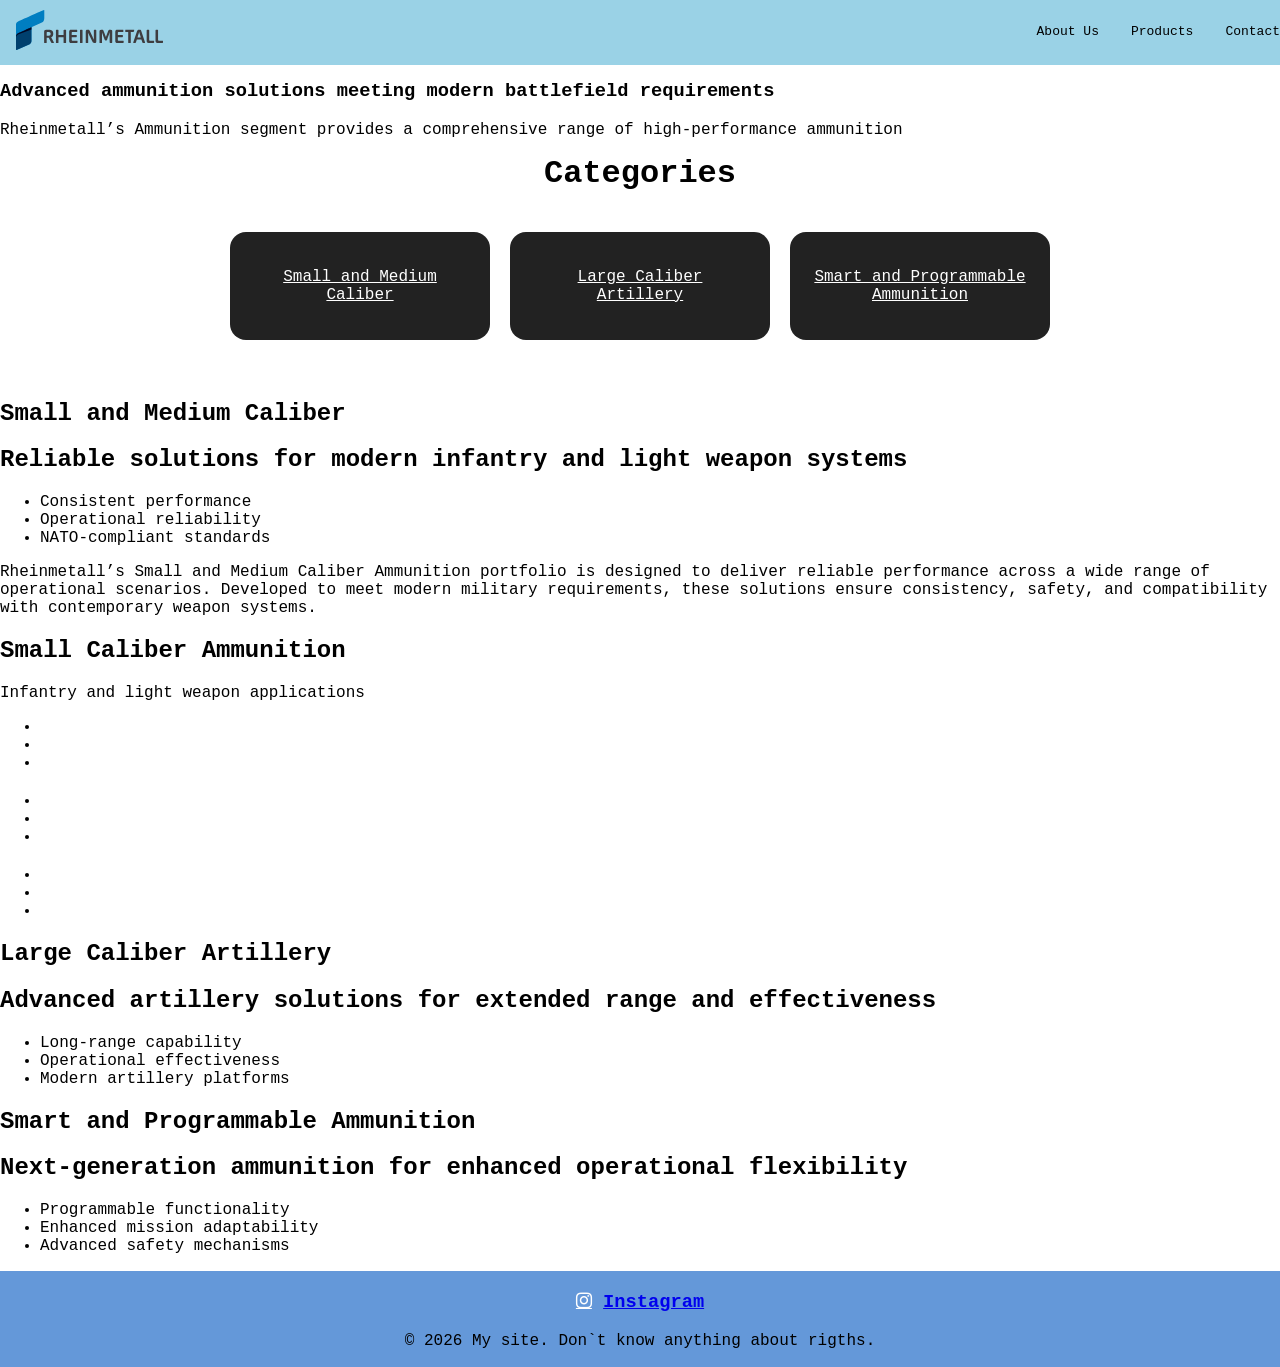
<file: ammunition.html>
<!DOCTYPE html>
<html lang="us">
    <head>
        <meta name="viewport" content="width=device-width, initial-scale=1.0">
        <meta charset="UTF-8" />
        
        <title>Ammunition</title>


        <!--Debug-->
        <link rel="stylesheet" href="main_css/debug.css">

        
        <!--Favicon-->
        <link rel="icon" type="image/x-icon" href="images/Rheinmetall_Favicon.png">

        
        <!--Style for Background-->
        <link rel="stylesheet" href="main_css/main.css">
        

        <!--Style for "Topnav"-->
        <link rel="stylesheet" href="main_css/style_topnav.css">

        
        <!--Style for "Menu" button on top-->
        <link rel="stylesheet" href="https://cdnjs.cloudflare.com/ajax/libs/font-awesome/4.7.0/css/font-awesome.min.css">


        <!--Style for "Ammunition"-->
        <link rel="stylesheet" href="ammunition_css/ammunition_h.css">


        <!--Style for "Cards"-->
        <link rel="stylesheet" href="main_css/cards.css">


        <!--Style for "Footer"-->
        <link rel="stylesheet" href="main_css/footer.css">


        <style>
html {
    scroll-behavior: smooth;
}
        </style>


    </head>

    <body>
        <header>
            

            <!--TOPNAV-->
            <div class="topnav debug" id="myTopnav">
                <a href="home.html"><img src="images/rheinmetall-logo.svg" alt="Rheinmetall" class="rheinmetall-logo debug"></a>
                <a href="#contactA" class="but1 debug">Contact</a>
                <a href="home.html#products" class="but1 debug">Products</a>
                <a href="home.html#about_us" class="but1 debug">About Us</a>
                <a href="javascript:void(0);" class="icon" onclick="myFunction()">
                    <i class="fa fa-bars"></i>
                </a>
            </div>

            <!--<script src="js/topnav.js"></script>-->

        </header>

        <main>
            <!--Hero-->
            <div class="ammunition_hero debug">
                <h1 class="ammunition_h debug">Ammunition</h1>
                <h3 class="ammunition_h3 debug">Advanced ammunition solutions meeting modern battlefield requirements</h3>
                <p id="type-text" class="txtAboutA debug">Rheinmetall’s Ammunition 
                segment provides a comprehensive range of high-performance ammunition 
                designed for precision, safety, and operational 
                effectiveness across multiple platforms and environments.</p>
                <script src="js/type.js"></script>
            <div>



            <h1 class="products_text debug">Categories</h1>

            <section class="cards debug">
                <a href="#Small_and_Medium_Caliber" class="small_and_medium_caliber debug card">
                    <span class="small_and_medium_caliber_sp">
                        <p>Small and Medium Caliber</p>
                </a>
                <a href="#Large_Caliber_Artillery" class="large_caliber_artillery debug card">
                    <span class="large_caliber_artillery_sp">
                        <p>Large Caliber Artillery</p>
                </a>
                <a href="#Smart_and_Programmable_Ammunition" class="smart_and_programmable_ammunition debug card">
                    <span class="smart_and_programmable_ammunition_sp">
                        <p>Smart and Programmable Ammunition</p>
                </a>
            </section>


            <!--Small and Medium Caliber block-->
            <section id="Small_and_Medium_Caliber">
                <h1 class="SMCSection">Small and Medium Caliber</h1>
                <h2 class="SMCSection">Reliable solutions for modern infantry and light weapon systems</h2>
                <ul class="SMCSection">
                    <li>Consistent performance</li>
                    <li>Operational reliability</li>
                    <li>NATO-compliant standards</li>
                </ul>
                <p class="SMCSection">Rheinmetall’s Small and Medium Caliber Ammunition portfolio is 
                designed to deliver reliable performance across a wide range of operational 
                scenarios. Developed to meet modern military requirements, these solutions 
                ensure consistency, safety, and compatibility with contemporary weapon systems.</p>

                <section class="SNCSection debug">
                    <h2 class="SNCSection">Small Caliber Ammunition</h2>
                    <p class="SNCSection">Infantry and light weapon applications</p>
                    <ul class="SNCSection">
                        <li></li>
                        <li></li>
                        <li></li>
                    </ul>

                    <h2 class="SNCSection"></h2>
                    <p class="SNCSection"></p>
                    <ul class="SNCSection">
                        <li></li>
                        <li></li>
                        <li></li>
                    </ul>

                    <h2 class="SNCSection"></h2>
                    <p class="SNCSection"></p>
                    <ul class="SNCSection">
                        <li></li>
                        <li></li>
                        <li></li>
                    </ul>

                </section>
            </section>
            

            <!--Large Caliber Artillery block-->
            <section id="Large_Caliber_Artillery">
                <h1>Large Caliber Artillery</h1>
                <h2>Advanced artillery solutions for extended range and effectiveness</h2>
                <ul>
                    <li>Long-range capability</li>
                    <li>Operational effectiveness</li>
                    <li>Modern artillery platforms</li>
                </ul>
            </section>
            

            <!--Smart and Programmable Ammunition block-->
            <section id="Smart_and_Programmable_Ammunition">
                <h1>Smart and Programmable Ammunition</h1>
                <h2>Next-generation ammunition for enhanced operational flexibility</h2>
                <ul>
                    <li>Programmable functionality</li>
                    <li>Enhanced mission adaptability</li>
                    <li>Advanced safety mechanisms</li>
                </ul>
            </section>



        </main>

        <footer id="contactA" class="footer debug">
            <h3>
                <a href="https://www.instagram.com/rheinmetallag?utm_source=ig_web_button_share_sheet&igsh=ZDNlZDc0MzIxNw==" class="fa fa-instagram"></a>
                <a href="https://www.instagram.com/rheinmetallag?utm_source=ig_web_button_share_sheet&igsh=ZDNlZDc0MzIxNw==">Instagram</a>
            </h3>
            <p>&copy; 2026 My site. Don`t know anything about rigths.</p>
        </footer>
    </body>
</html>
</file>
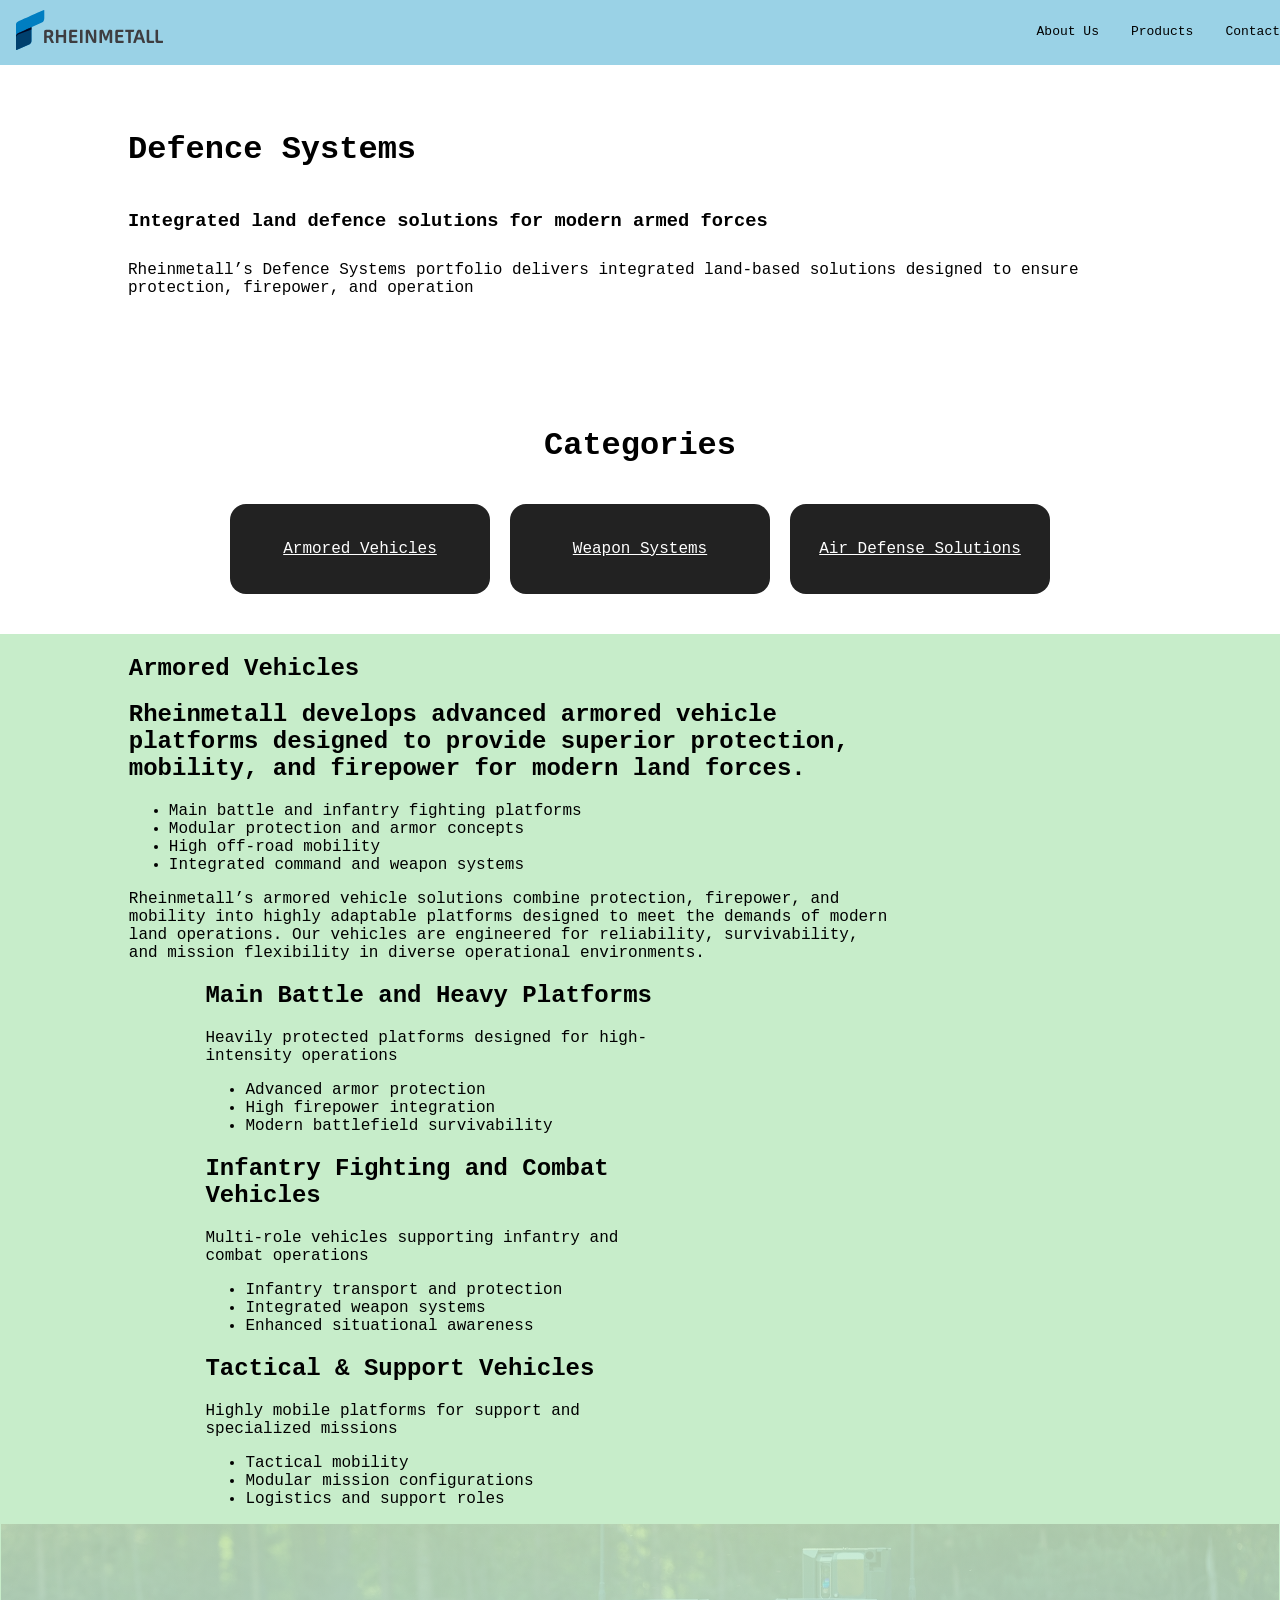
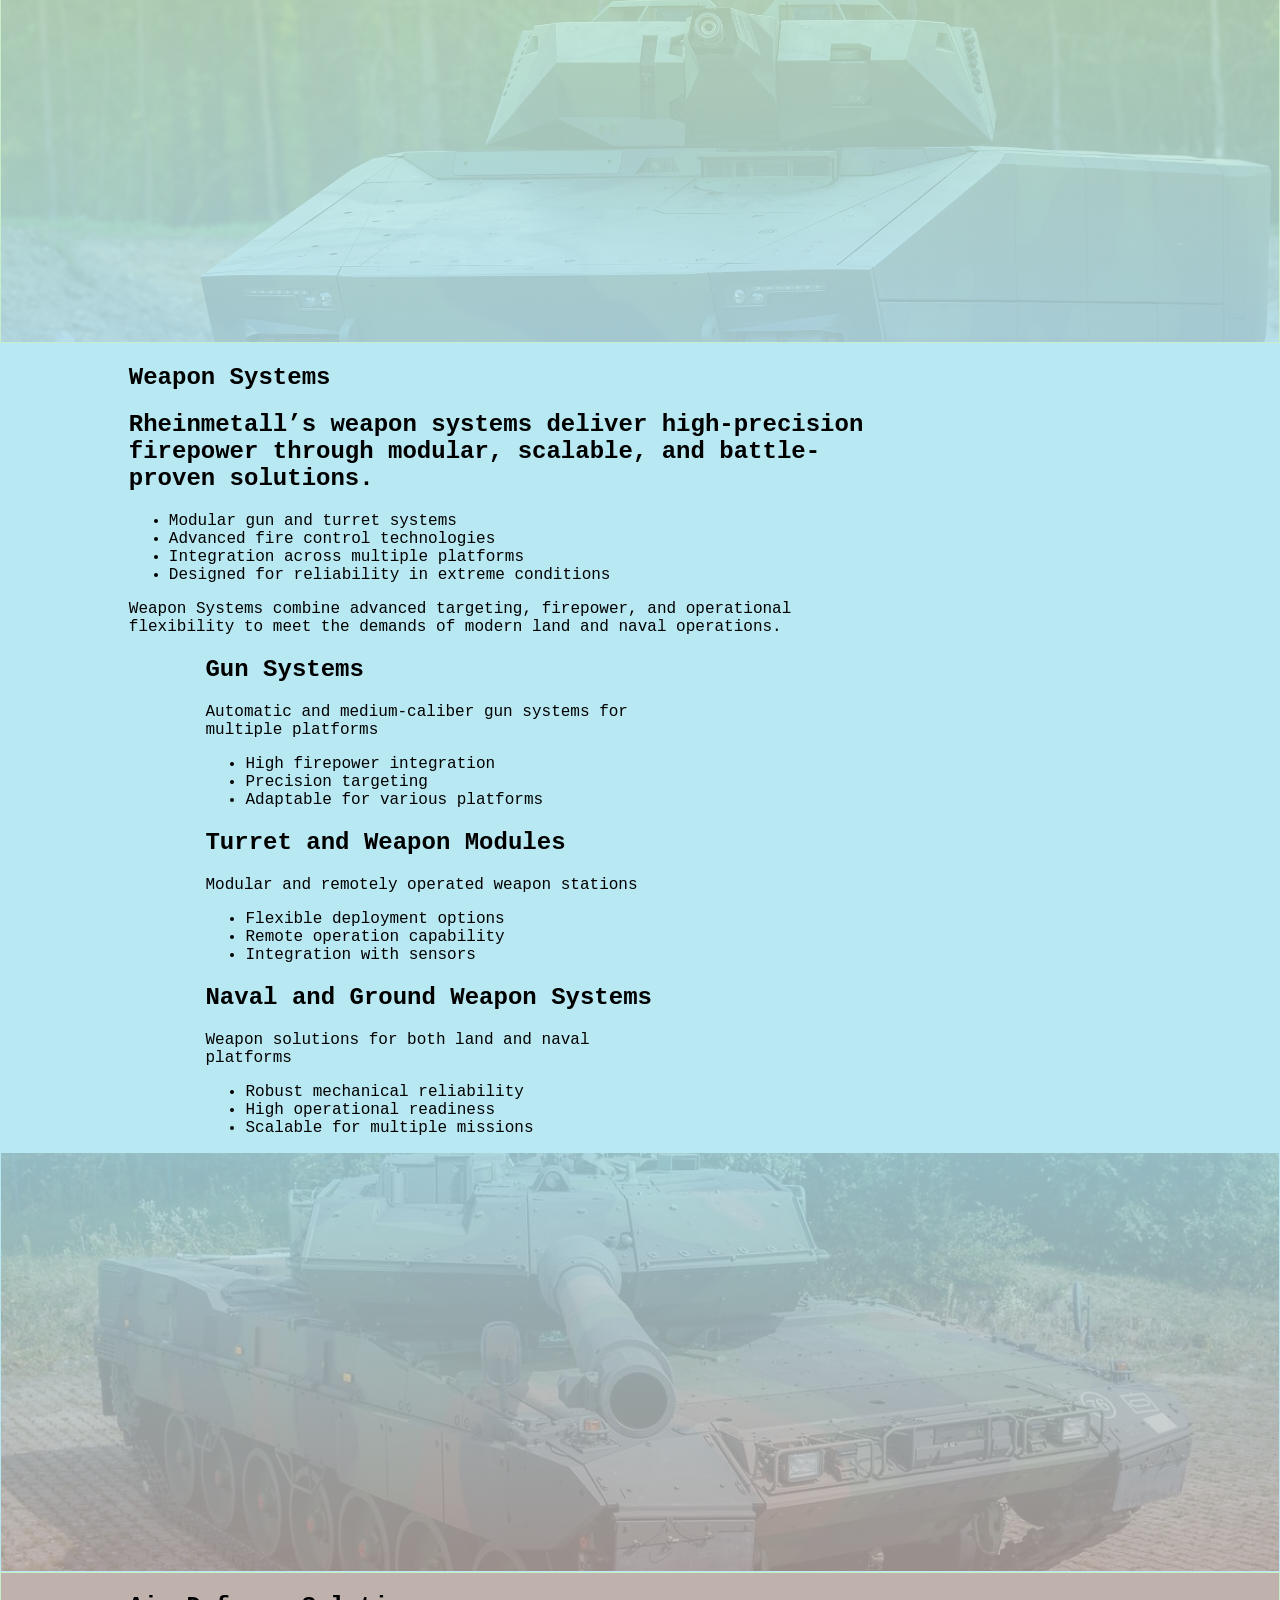
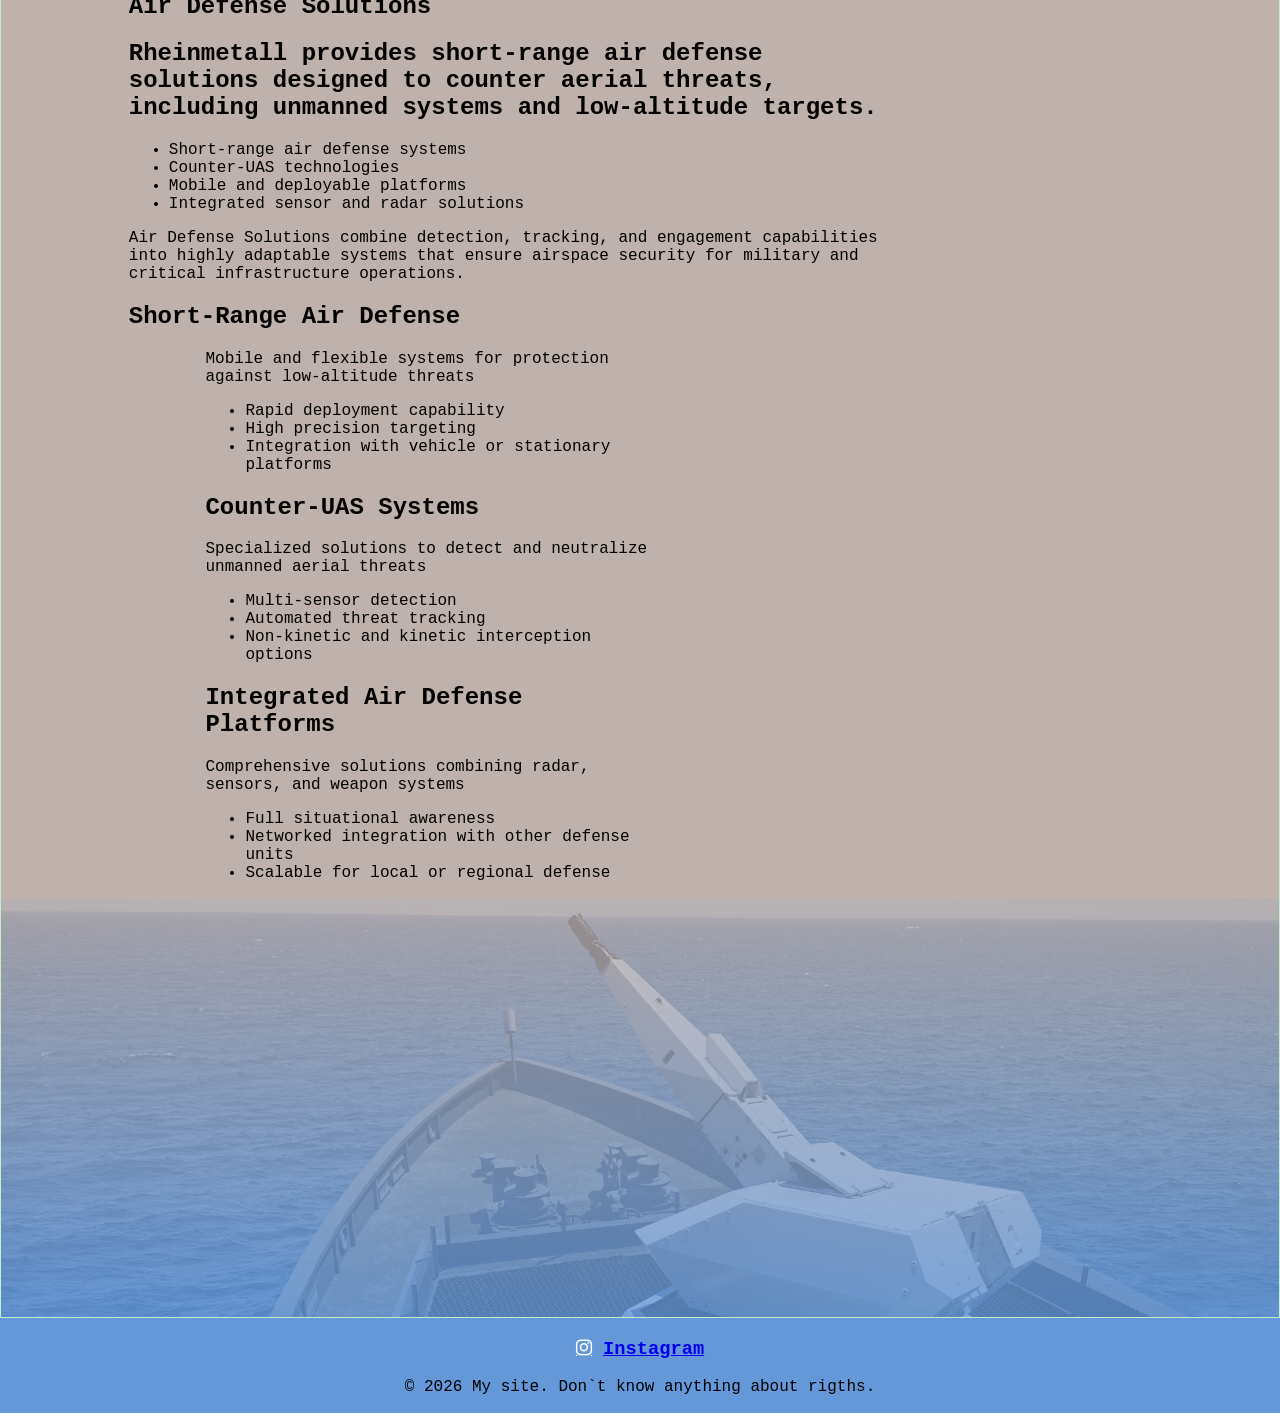
<file: defense_systems.html>
<!DOCTYPE html>
<html lang="us">
    <head>
        <meta name="viewport" content="width=device-width, initial-scale=1.0">
        <meta charset="UTF-8" />
        
        
        <title>Defense Systems</title>


        <!--Debug-->
        <link rel="stylesheet" href="main_css/debug.css">

        
        <!--Favicon-->
        <link rel="icon" type="image/x-icon" href="images/Rheinmetall_Favicon.png">

        
        <!--Style for Background-->
        <link rel="stylesheet" href="main_css/main.css">
        

        <!--Style for "Topnav"-->
        <link rel="stylesheet" href="main_css/style_topnav.css">

        
        <!--Style for "Menu" button on top-->
        <link rel="stylesheet" href="https://cdnjs.cloudflare.com/ajax/libs/font-awesome/4.7.0/css/font-awesome.min.css">


        <!--Style for "Defence Systems"-->
        <link rel="stylesheet" href="defense_systems_css/defense_systems_h.css">


        <!--Style for "Cards"-->
        <link rel="stylesheet" href="main_css/cards.css">


        <!--Style for "Blocks"-->
        <link rel="stylesheet" href="defense_systems_css/blocks.css">


        <!--Style for "Footer"-->
        <link rel="stylesheet" href="main_css/footer.css">

        <!--Smooth Scroll-->
        <style>
            html {
                scroll-behavior: smooth;
            }
        </style>

    </head>

    <body>
        <header>

            <!--TOPNAV-->
            <div class="topnav debug" id="myTopnav">
                <a href="home.html"><img src="images/rheinmetall-logo.svg" alt="Rheinmetall" class="rheinmetall-logo debug"></a>
                <a href="#contactD" class="but1 debug">Contact</a>
                <a href="home.html#products" class="but1 debug">Products</a>
                <a href="home.html#about_us" class="but1 debug">About Us</a>
                <a href="javascript:void(0);" class="icon" onclick="myFunction()">
                    <i class="fa fa-bars"></i>
                </a>
            </div>

            <!--<script src="js/topnav.js"></script>-->

        </header>

        <main>
            <!--Hero-->
            <div class="defense_systems_hero debug">
                <h1 class="defense_systems_h debug">Defence Systems</h1>
                <h3 class="defense_systems_h3 debug">Integrated land defence solutions for modern armed forces</h3>
                <p id="type-text" class="txtAboutDF debug">
                Rheinmetall’s Defence Systems portfolio delivers integrated 
                land-based solutions designed to ensure protection, firepower, 
                and operational effectiveness. Our systems combine advanced engineering 
                with proven reliability to meet the demands of modern defence operations.
                </p>
                <script src="js/type.js"></script>
            <div>



            <h1 class="products_text debug">Categories</h1>

            <section class="cards debug">
                <a href="#Armored_Vehicles" class="armored_vehicles debug card">
                    <span class="armored_vehicles_sp">
                        <p>Armored Vehicles</p>
                </a>
                <a href="#Weapon_Systems" class="weapon_systems debug card">
                    <span class="weapon_systems_sp">
                        <p>Weapon Systems</p>
                </a>
                <a href="#Air_Defense_Solutions" class="air_defense_solutions debug card">
                    <span class="pr_air_defense_solutions_sp">
                        <p>Air Defense Solutions</p>
                </a>
            </section>


            <!--Armored Vehicles Block-->
            <section id="Armored_Vehicles" class="debug">
                <h1 class="AVSection debug">Armored Vehicles</h1>
                <h2 class="AVSection debug">Rheinmetall develops advanced armored vehicle platforms 
                    designed to provide superior protection, mobility, and firepower for modern land forces.</h2>
                <ul class="AVSection debug">
                    <li class="debug">Main battle and infantry fighting platforms</li>
                    <li class="debug">Modular protection and armor concepts</li>
                    <li class="debug">High off-road mobility</li>
                    <li class="debug">Integrated command and weapon systems</li>
                </ul>
                <p class="AVSection">Rheinmetall’s armored vehicle solutions combine protection, 
                firepower, and mobility into highly adaptable platforms designed to meet 
                the demands of modern land operations. Our vehicles are engineered for reliability, 
                survivability, and mission flexibility in diverse operational environments.</p>

                <section class="AVSection debug">
                    <h2 class="AVSection">Main Battle and Heavy Platforms</h2>
                    <p class="AVSection">Heavily protected platforms designed for high-intensity operations</p>
                    <ul class="AVSection">
                        <li>Advanced armor protection</li>
                        <li>High firepower integration</li>
                        <li>Modern battlefield survivability</li>
                    </ul>

                    <h2 class="AVSection">Infantry Fighting and Combat Vehicles</h2>
                    <p class="AVSection">Multi-role vehicles supporting infantry and combat operations</p>
                    <ul class="AVSection">
                        <li>Infantry transport and protection</li>
                        <li>Integrated weapon systems</li>
                        <li>Enhanced situational awareness</li>
                    </ul>

                    <h2 class="AVSection">Tactical & Support Vehicles</h2>
                    <p class="AVSection">Highly mobile platforms for support and specialized missions</p>
                    <ul class="AVSection">
                        <li>Tactical mobility</li>
                        <li>Modular mission configurations</li>
                        <li>Logistics and support roles</li>
                    </ul>

                </section>

                <div class="gradientL">
                    <img src="images/LynxC.jpg" alt="Lynx" class="lynx_image gradientL">
                </div>


            </section>
            

            <!--Weapon Systems Block-->
            <section id="Weapon_Systems" class="debug">
                <h1 class="WSSection debug">Weapon Systems</h1>
                <h2 class="WSSection debug">Rheinmetall’s weapon systems deliver high-precision 
                    firepower through modular, scalable, and battle-proven solutions.</h2>
                <ul class="WSSection debug">
                    <li class="debug">Modular gun and turret systems</li>
                    <li class="debug">Advanced fire control technologies</li>
                    <li class="debug">Integration across multiple platforms</li>
                    <li class="debug">Designed for reliability in extreme conditions</li>
                </ul>
                <p class="WSSection">Weapon Systems combine advanced targeting, firepower, 
                and operational flexibility to meet the demands of modern 
                land and naval operations.</p>

                <section class="WSSection debug">
                    <h2 class="WSSection">Gun Systems</h2>
                    <p class="WSSection">Automatic and medium-caliber gun systems for multiple platforms</p>
                    <ul class="WSSection">
                        <li>High firepower integration</li>
                        <li>Precision targeting</li>
                        <li>Adaptable for various platforms</li>
                    </ul>

                    <h2 class="WSSection">Turret and Weapon Modules</h2>
                    <p class="WSSection">Modular and remotely operated weapon stations</p>
                    <ul class="WSSection">
                        <li>Flexible deployment options</li>
                        <li>Remote operation capability</li>
                        <li>Integration with sensors</li>
                    </ul>

                    <h2 class="WSSection">Naval and Ground Weapon Systems</h2>
                    <p class="WSSection">Weapon solutions for both land and naval platforms</p>
                    <ul class="WSSection">
                        <li>Robust mechanical reliability</li>
                        <li>High operational readiness</li>
                        <li>Scalable for multiple missions</li>
                    </ul>

                </section>

                <div class="gradientE">
                    <img src="images/leopC.jpg" alt="Leopard" class="leop_image gradientE">
                </div>
                
            </section>
            

            <!--Air Defense Solutions Block-->
            <section id="Air_Defense_Solutions" class="debug">
                <h1 class="ADSSection debug">Air Defense Solutions</h1>
                <h2 class="ADSSection debug">Rheinmetall provides short-range air defense solutions 
                    designed to counter aerial threats, including unmanned systems and low-altitude targets.</h2>
                <ul class="ADSSection debug">
                    <li class="debug">Short-range air defense systems</li>
                    <li class="debug">Counter-UAS technologies</li>
                    <li class="debug">Mobile and deployable platforms</li>
                    <li class="debug">Integrated sensor and radar solutions</li>
                </ul>
                <p class="ADSSection">Air Defense Solutions combine detection, tracking, and engagement 
                capabilities into highly adaptable systems that ensure airspace 
                security for military and critical infrastructure operations.</p>
                <section class="ADSSection debug">
                    <h2 class="adssection">Short-Range Air Defense</h2>
                    <p class="WSSection">Mobile and flexible systems for protection against low-altitude threats</p>
                    <ul class="WSSection">
                        <li>Rapid deployment capability</li>
                        <li>High precision targeting</li>
                        <li>Integration with vehicle or stationary platforms</li>
                    </ul>
                    <h2 class="WSSection">Counter-UAS Systems</h2>
                    <p class="WSSection">Specialized solutions to detect and neutralize unmanned aerial threats</p>
                    <ul class="WSSection">
                        <li>Multi-sensor detection</li>
                        <li>Automated threat tracking</li>
                        <li>Non-kinetic and kinetic interception options</li>
                    </ul>
                    <h2 class="WSSection">Integrated Air Defense Platforms</h2>
                    <p class="WSSection">Comprehensive solutions combining radar, sensors, and weapon systems</p>
                    <ul class="WSSection">
                        <li>Full situational awareness</li>
                        <li>Networked integration with other defense units</li>
                        <li>Scalable for local or regional defense</li>
                    </ul>
                </section>
                <div class="gradientS">
                    <img src="images/skynexWSC.png" alt="Skynex" class="skynex_image gradientS">
                </div>
            </section>
    


        </main>

        <footer id="contactD" class="footer debug">
            <h3>
                <a href="https://www.instagram.com/rheinmetallag?utm_source=ig_web_button_share_sheet&igsh=ZDNlZDc0MzIxNw==" class="fa fa-instagram"></a>
                <a href="https://www.instagram.com/rheinmetallag?utm_source=ig_web_button_share_sheet&igsh=ZDNlZDc0MzIxNw==">Instagram</a>
            </h3>
            <p>&copy; 2026 My site. Don`t know anything about rigths.</p>
        </footer>
    </body>
</html>
</file>
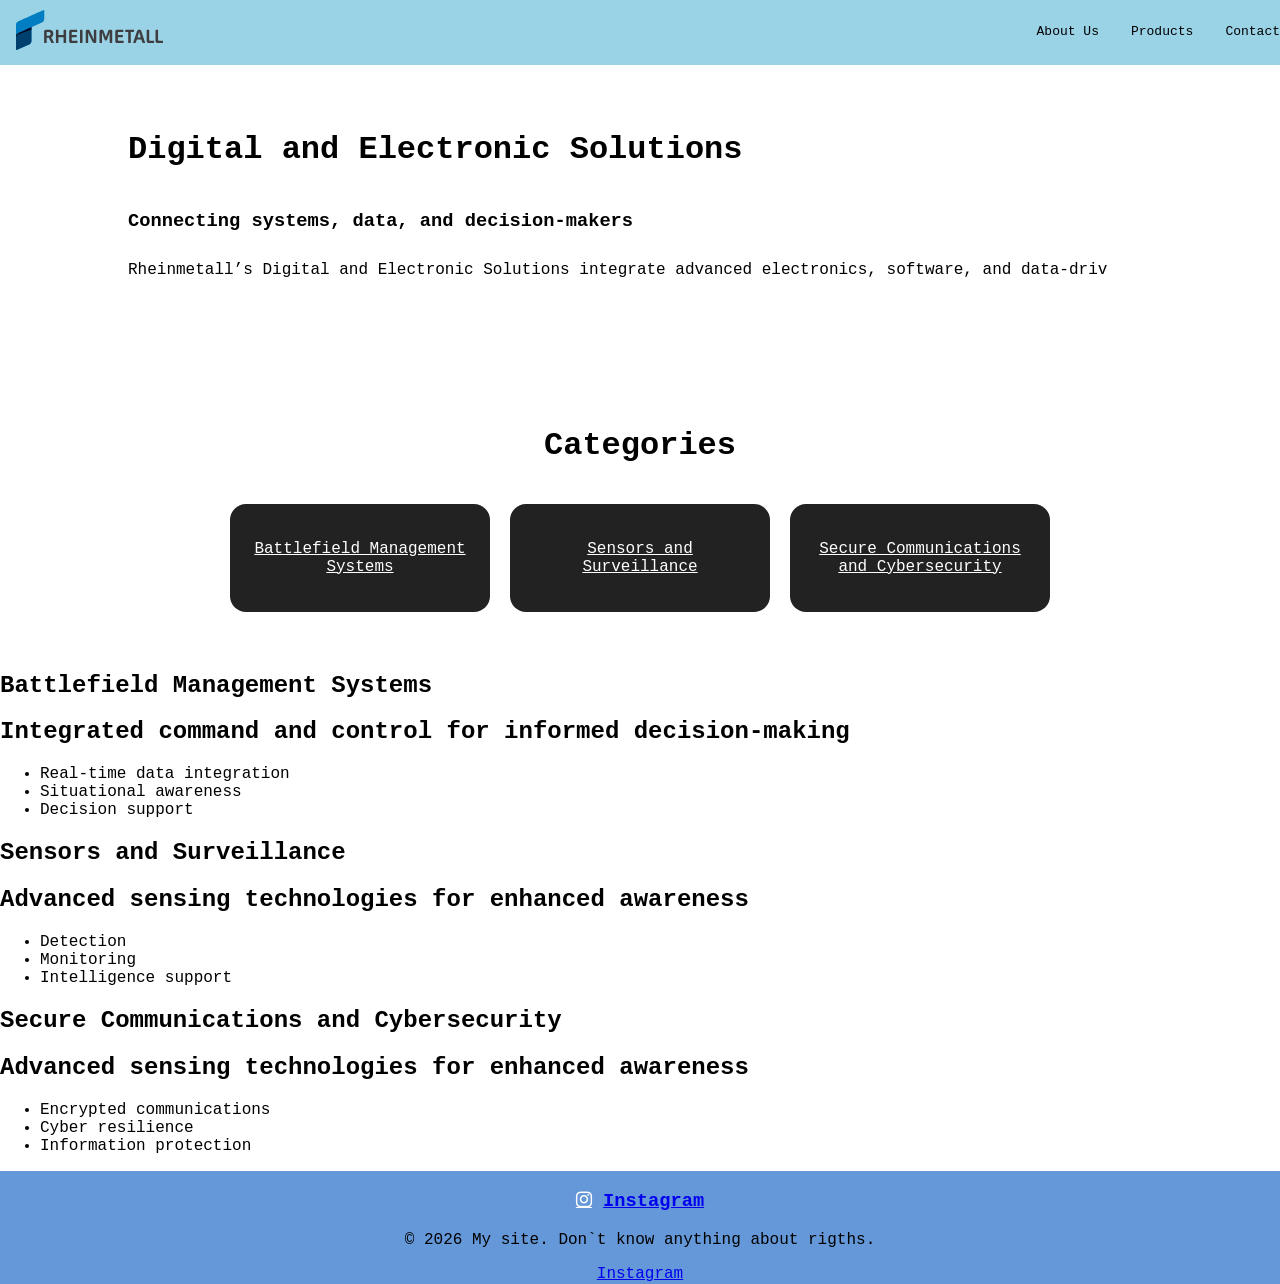
<file: digital_and_electronic_solutions.html>
<!DOCTYPE html>
<html lang="us">
    <head>
        <meta name="viewport" content="width=device-width, initial-scale=1.0">
        <meta charset="UTF-8" />
        
        <title>Digital and Electronic Solutions</title>


        <!--Debug-->
        <link rel="stylesheet" href="main_css/debug.css">

        
        <!--Favicon-->
        <link rel="icon" type="image/x-icon" href="images/Rheinmetall_Favicon.png">

        
        <!--Style for Background-->
        <link rel="stylesheet" href="main_css/main.css">
        

        <!--Style for "Topnav"-->
        <link rel="stylesheet" href="main_css/style_topnav.css">

        
        <!--Style for "Menu" button on top-->
        <link rel="stylesheet" href="https://cdnjs.cloudflare.com/ajax/libs/font-awesome/4.7.0/css/font-awesome.min.css">


        <!--Style for "Digital and Electronic Solutions"-->
        <link rel="stylesheet" href="digital_and_electronic_solutions_css/digital_and_electronic_solutions_h.css">


        <!--Style for "Cards"-->
        <link rel="stylesheet" href="main_css/cards.css">


        <!--Style for "Footer"-->
        <link rel="stylesheet" href="main_css/footer.css">


        <style>
html {
    scroll-behavior: smooth;
}
        </style>


    </head>

    <body>
        <header>
            

            <!--TOPNAV-->
            <div class="topnav debug" id="myTopnav">
                <a href="home.html"><img src="images/rheinmetall-logo.svg" alt="Rheinmetall" class="rheinmetall-logo debug"></a>
                <a href="#contactDE" class="but1 debug">Contact</a>
                <a href="home.html#products" class="but1 debug">Products</a>
                <a href="home.html#about_us" class="but1 debug">About Us</a>
                <a href="javascript:void(0);" class="icon" onclick="myFunction()">
                    <i class="fa fa-bars"></i>
                </a>
            </div>

            <!--<script src="js/topnav.js"></script>-->

        </header>

        <main>
            <!--Hero-->
            <div class="digital_and_electronic_solutions_hero debug">
                <h1 class="digital_and_electronic_solutions_h debug">Digital and Electronic Solutions</h1>
                <h3 class="digital_and_electronic_solutions_h3 debug">Connecting systems, data, and decision-makers</h3>
                <p id="type-text" class="txtAboutDES debug">Rheinmetall’s Digital and Electronic Solutions 
                integrate advanced electronics, software, and data-driven 
                technologies to enhance situational awareness, command efficiency, and system interoperability.</p>
                <script src="js/type.js"></script>
            <div>



            <h1 class="products_text debug">Categories</h1>

            <section class="cards debug">
                <a href="#Battlefield_Management_Systems" class="battlefield_management_systems debug card">
                    <span class="battlefield_management_systems_sp">
                        <p>Battlefield Management Systems</p>
                </a>
                <a href="#Sensors_and_Surveillance" class="sensors_and_surveillance debug card">
                    <span class="sensors_and_surveillance_sp">
                        <p>Sensors and Surveillance</p>
                </a>
                <a href="#Secure_Communications_and_Cybersecurity" class="secure_communications_and_cybersecurity debug card">
                    <span class="secure_communications_and_cybersecurity_sp">
                        <p>Secure Communications and Cybersecurity</p>
                </a>
            </section>


            <!--Battlefield Management Systems block-->
            <section id="Battlefield_Management_Systems">
                <h1>Battlefield Management Systems</h1>
                <h2>Integrated command and control for informed decision-making</h2>
                <ul>
                    <li>Real-time data integration</li>
                    <li>Situational awareness</li>
                    <li>Decision support</li>
                </ul>
            </section>
            

            <!--Sensors and Surveillance block-->
            <section id="Sensors_and_Surveillance">
                <h1>Sensors and Surveillance</h1>
                <h2>Advanced sensing technologies for enhanced awareness</h2>
                <ul>
                    <li>Detection</li>
                    <li>Monitoring</li>
                    <li>Intelligence support</li>
                </ul>
            </section>
            

            <!--Secure Communications and Cybersecurity block-->
            <section id="Secure_Communications_and_Cybersecurity">
                <h1>Secure Communications and Cybersecurity</h1>
                <h2>Advanced sensing technologies for enhanced awareness</h2>
                <ul>
                    <li>Encrypted communications</li>
                    <li>Cyber resilience</li>
                    <li>Information protection</li>
                </ul>
            </section>



        </main>

        <footer id="contactDE" class="footer debug">
            <h3>
                <a href="#" class="fa fa-instagram"></a>
                <a href="https://www.instagram.com/rheinmetallag?utm_source=ig_web_button_share_sheet&igsh=ZDNlZDc0MzIxNw==">Instagram</a>
            </h3>
            <p>&copy; 2026 My site. Don`t know anything about rigths.</p>
            <a href="https://www.instagram.com/rheinmetallag?utm_source=ig_web_button_share_sheet&igsh=ZDNlZDc0MzIxNw==">Instagram</a>
        </footer>
    </body>
</html>
</file>
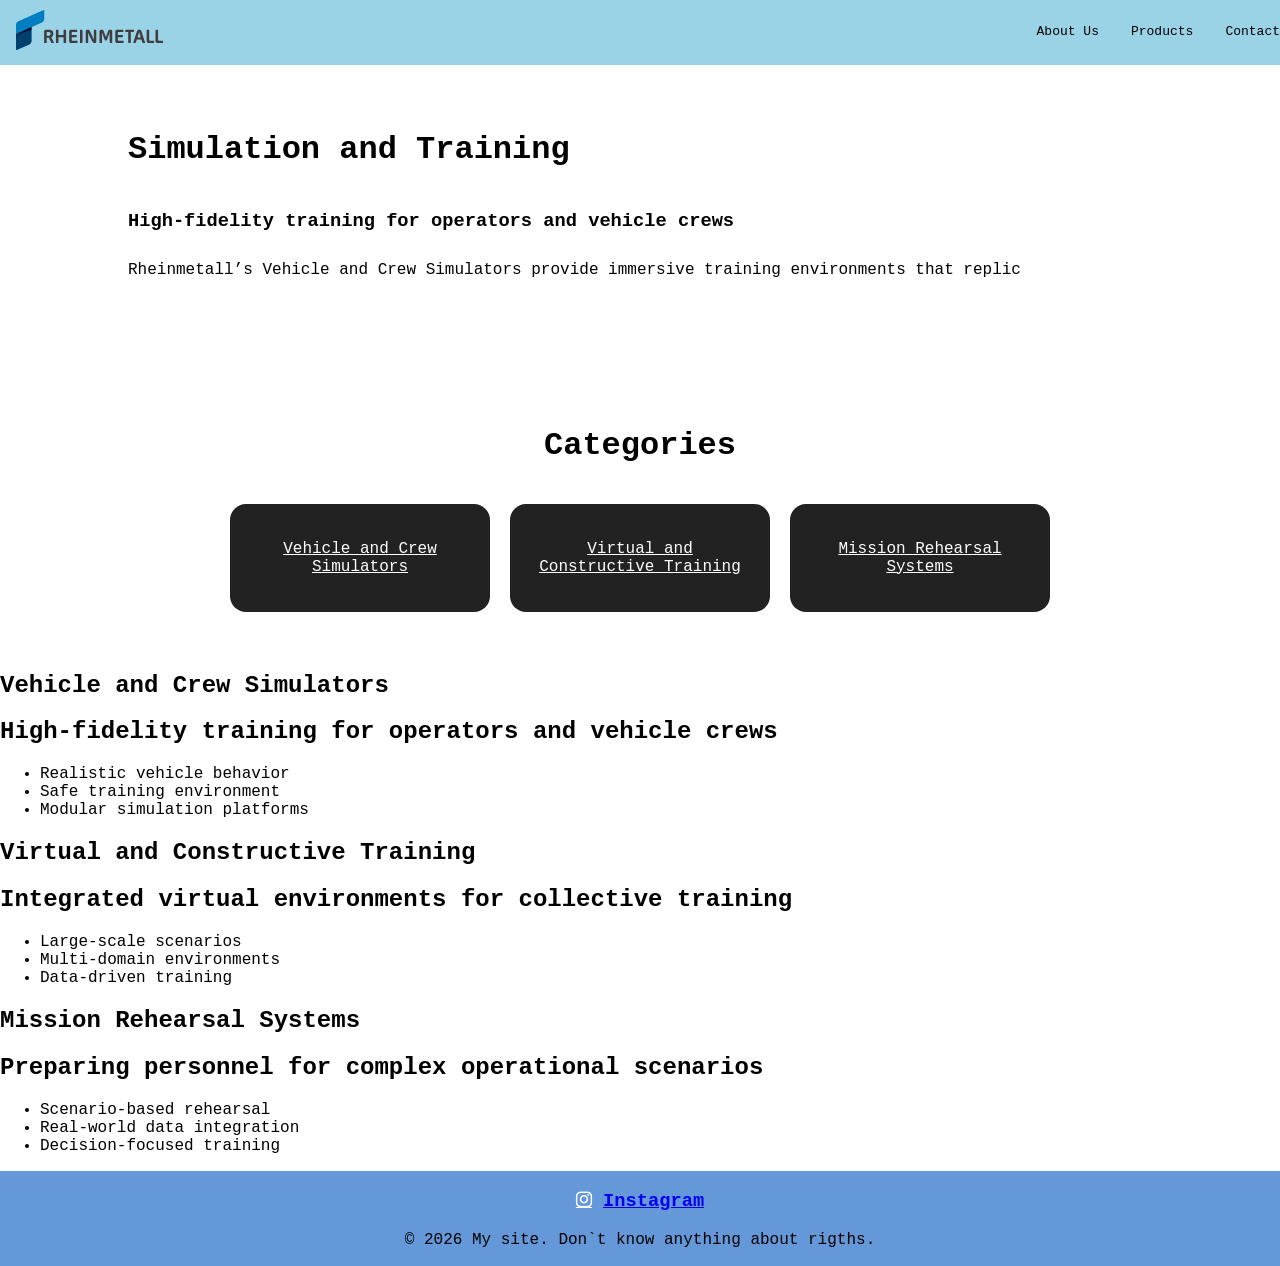
<file: simulation_and_training.html>
<!DOCTYPE html>
<html lang="us">
    <head>
        <meta name="viewport" content="width=device-width, initial-scale=1.0">
        <meta charset="UTF-8" />
        
        <title>Simulation and Training</title>


        <!--Debug-->
        <link rel="stylesheet" href="main_css/debug.css">

        
        <!--Favicon-->
        <link rel="icon" type="image/x-icon" href="images/Rheinmetall_Favicon.png">

        
        <!--Style for Background-->
        <link rel="stylesheet" href="main_css/main.css">
        

        <!--Style for "Topnav"-->
        <link rel="stylesheet" href="main_css/style_topnav.css">

        
        <!--Style for "Menu" button on top-->
        <link rel="stylesheet" href="https://cdnjs.cloudflare.com/ajax/libs/font-awesome/4.7.0/css/font-awesome.min.css">


        <!--Style for "Simulation and Training"-->
        <link rel="stylesheet" href="simulation_and_training_css/simulation_and_training_h.css">


        <!--Style for "Cards"-->
        <link rel="stylesheet" href="main_css/cards.css">


        <!--Style for "Footer"-->
        <link rel="stylesheet" href="main_css/footer.css">


        <style>
html {
    scroll-behavior: smooth;
}
        </style>


    </head>

    <body>
        <header>
            

            <!--TOPNAV-->
            <div class="topnav debug" id="myTopnav">
                <a href="home.html"><img src="images/rheinmetall-logo.svg" alt="Rheinmetall" class="rheinmetall-logo debug"></a>
                <a href="#contactS" class="but1 debug">Contact</a>
                <a href="home.html#products" class="but1 debug">Products</a>
                <a href="home.html#about_us" class="but1 debug">About Us</a>
                <a href="javascript:void(0);" class="icon" onclick="myFunction()">
                    <i class="fa fa-bars"></i>
                </a>
            </div>

            <!--<script src="js/topnav.js"></script>-->

        </header>

        <main>
            <!--Hero-->
            <div class="simulation_and_training_hero debug">
                <h1 class="simulation_and_training_h debug">Simulation and Training</h1>
                <h3 class="simulation_and_training_h3 debug">High-fidelity training for operators and vehicle crews</h3>
                <p id="type-text" class="txtAboutST debug">Rheinmetall’s Vehicle and Crew Simulators provide 
                immersive training environments that replicate real vehicle systems and 
                operational conditions. These simulators enable personnel to develop skills, coordination, 
                and decision-making capabilities without operational risk.</p>
                <script src="js/type.js"></script>
            <div>



            <h1 class="products_text debug">Categories</h1>

            <section class="cards debug">
                <a href="#Vehicle_and_Crew_Simulators" class="vehicle_and_crew_simulators debug card">
                    <span class="vehicle_and_crew_simulators_sp">
                        <p>Vehicle and Crew Simulators</p>
                </a>
                <a href="#Virtual_and_Constructive_Training" class="virtual_and_constructive_training debug card">
                    <span class="virtual_and_constructive_training_sp">
                        <p>Virtual and Constructive Training</p>
                </a>
                <a href="#Mission_Rehearsal_Systems" class="mission_rehearsal_systems debug card">
                    <span class="sission_sehearsal_systems_sp">
                        <p>Mission Rehearsal Systems</p>
                </a>
            </section>


            <!--Vehicle and Crew Simulators block-->
            <section id="Vehicle_and_Crew_Simulators">
                <h1>Vehicle and Crew Simulators</h1>
                <h2>High-fidelity training for operators and vehicle crews</h2>
                <ul>
                    <li>Realistic vehicle behavior</li>
                    <li>Safe training environment</li>
                    <li>Modular simulation platforms</li>
                </ul>
            </section>
            

            <!--Virtual and Constructive Training block-->
            <section id="Virtual_and_Constructive_Training">
                <h1>Virtual and Constructive Training</h1>
                <h2>Integrated virtual environments for collective training</h2>
                <ul>
                    <li>Large-scale scenarios</li>
                    <li>Multi-domain environments</li>
                    <li>Data-driven training</li>
                </ul>
            </section>
            

            <!--Mission Rehearsal Systems block-->
            <section id="Mission_Rehearsal_Systems">
                <h1>Mission Rehearsal Systems</h1>
                <h2>Preparing personnel for complex operational scenarios</h2>
                <ul>
                    <li>Scenario-based rehearsal</li>
                    <li>Real-world data integration</li>
                    <li>Decision-focused training</li>
                </ul>
            </section>



        </main>

        <footer id="contactS" class="footer debug">
            <h3>
                <a href="https://www.instagram.com/rheinmetallag?utm_source=ig_web_button_share_sheet&igsh=ZDNlZDc0MzIxNw==" class="fa fa-instagram"></a>
                <a href="https://www.instagram.com/rheinmetallag?utm_source=ig_web_button_share_sheet&igsh=ZDNlZDc0MzIxNw==">Instagram</a>
            </h3>
            <p>&copy; 2026 My site. Don`t know anything about rigths.</p>
        </footer>
    </body>
</html>
</file>
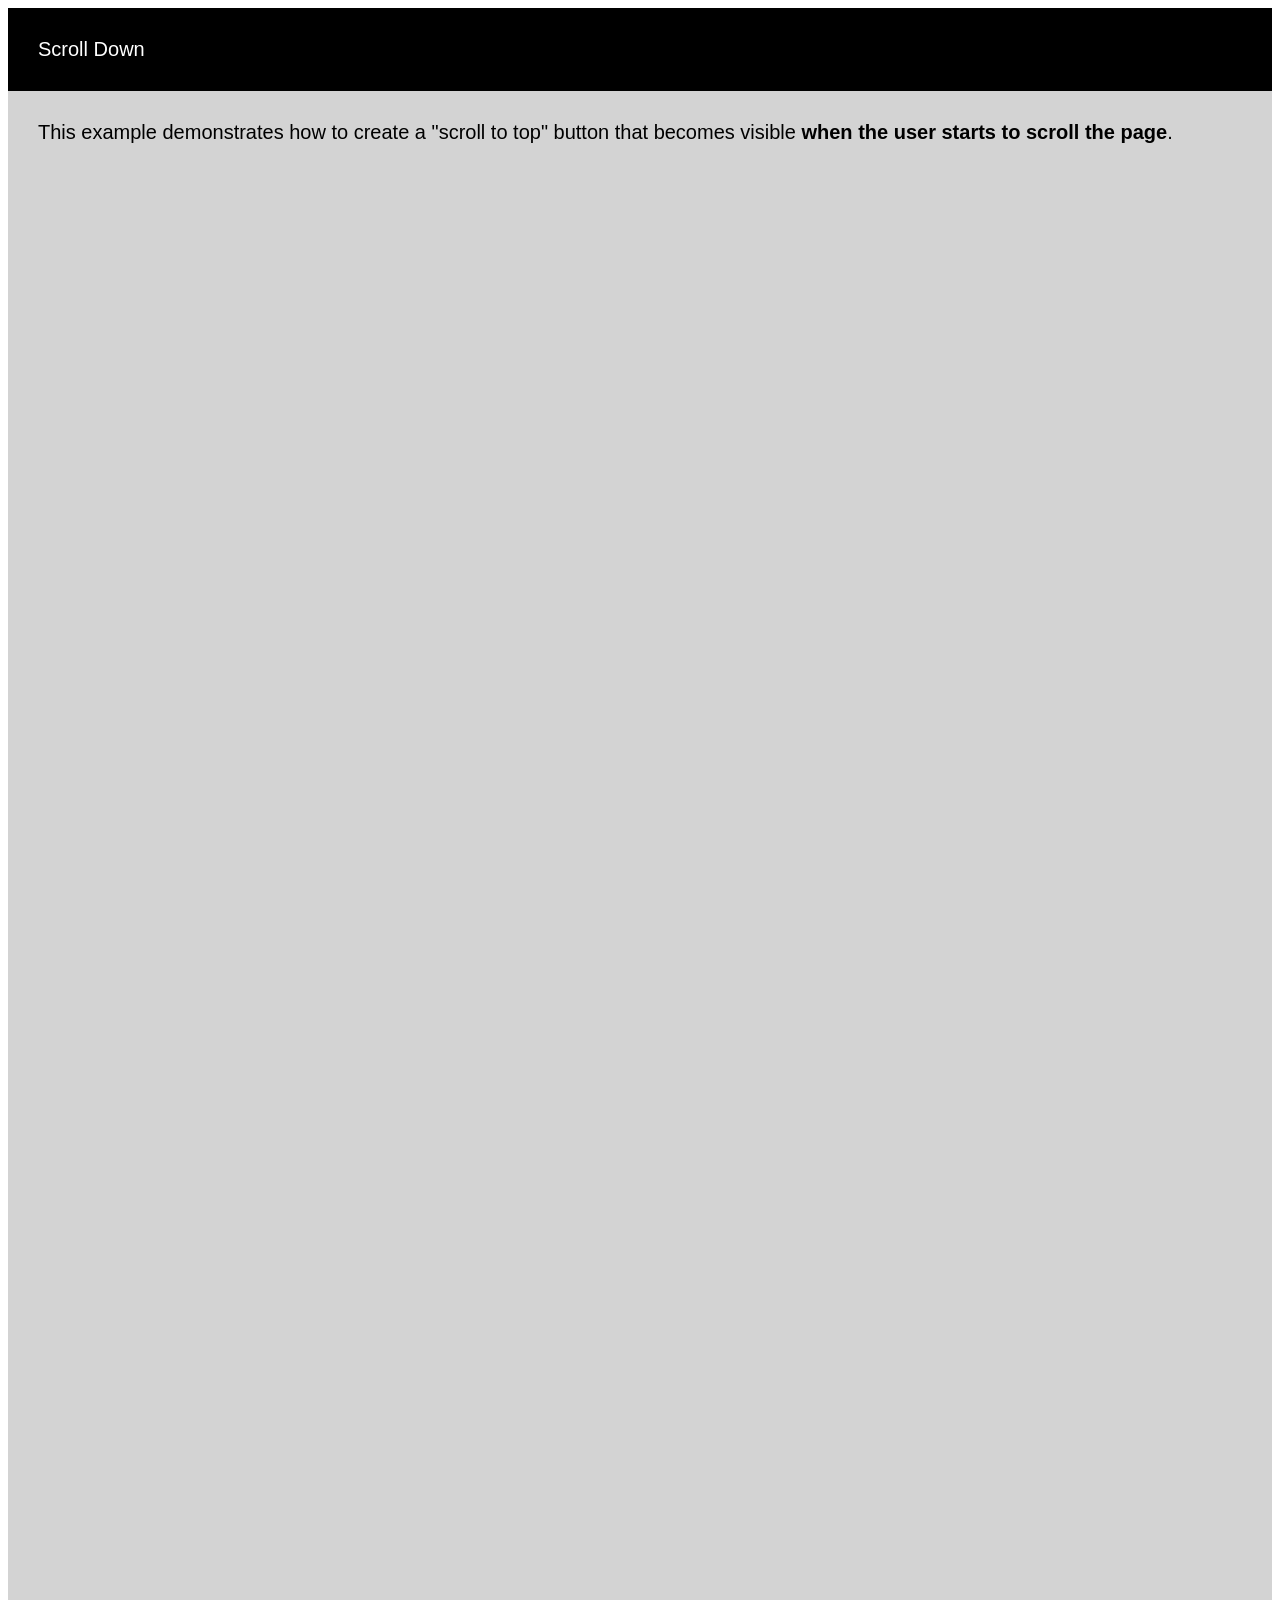
<file: test.html>
<!DOCTYPE html>
<html>
<head>
<meta name="viewport" content="width=device-width, initial-scale=1">
<style>
body {
  font-family: Arial, Helvetica, sans-serif;
  font-size: 20px;
}

#myBtn {
  display: none;
  position: fixed;
  bottom: 20px;
  right: 30px;
  z-index: 99;
  font-size: 18px;
  border: none;
  outline: none;
  background-color: red;
  color: white;
  cursor: pointer;
  padding: 15px;
  border-radius: 4px;
}

#myBtn:hover {
  background-color: #555;
}
</style>
</head>
<body>

<button onclick="topFunction()" id="myBtn" title="Go to top">Top</button>

<div style="background-color:black;color:white;padding:30px">Scroll Down</div>
<div style="background-color:lightgrey;padding:30px 30px 2500px">This example demonstrates how to create a "scroll to top" button that becomes visible 
  <strong>when the user starts to scroll the page</strong>.</div>

<script>
// Get the button
let mybutton = document.getElementById("myBtn");

// When the user scrolls down 20px from the top of the document, show the button
window.onscroll = function() {scrollFunction()};

function scrollFunction() {
  if (document.body.scrollTop > 20 || document.documentElement.scrollTop > 20) {
    mybutton.style.display = "block";
  } else {
    mybutton.style.display = "none";
  }
}

// When the user clicks on the button, scroll to the top of the document
function topFunction() {
  document.body.scrollTop = 0;
  document.documentElement.scrollTop = 0;
}
</script>

</body>
</html>
</file>
<file: main_css/debug.css>
/*.debug {
    border: 1px solid red;
}
*/
</file>
<file: main_css/main.css>
html, body {
    margin: 0;
    padding: 0;
    width: 100%;
    height: 100%;
    background-color: white;
    z-index: -2;
    font-family: "Lucida Console", "Courier New", monospace;
}
</file>
<file: main_css/style_topnav.css>
body {
    margin: 0;
    font-family: "Lucida Console", "Courier New", monospace;
}


/* TOPNAV */
.topnav {
    position: fixed;
    top: 0;
    left: 0;
    width: 100%;
    overflow: hidden;
    z-index: 1000;
    background-color: #9ad2e6;
    padding: 0 16px;
}

/* LOGO */
.topnav .rheinmetall-logo {
    height: 40px;
    width: auto;
    float: left;
    margin: 10px 16px 15px 0;
}

/* LINKS */
.but1 {
    float: right;
    display: block;
    color: black;
    text-align: center;
    padding: 24px 16px;
    text-decoration: none;
    font-size: 13px;
}

.but1:hover {
    background-color: #ddd;
    color: black;
}

.but1.active {
    background-color: #04AA6D;
    color: white;
}

/* BURGER ICON */
.topnav .icon {
    display: none;
}



/* MOBILE */

/*@media screen and (max-width: 600px) {

    .topnav a:not(:first-child) {
        display: none;
    }

    .topnav a.icon {
        float: right;
        display: block;
    }

    .topnav .rheinmetall-logo {
        margin: 10px 0;
    }
}

@media screen and (max-width: 600px) {

    .topnav.responsive {
        position: relative;
        z-index: 10;
    }

    .topnav.responsive .icon {
        position: absolute;
        right: 16px;
        top: 0px;
    }

    .topnav.responsive a {
        float: none;
        display: block;
        text-align: left;
    }

    .topnav.responsive .rheinmetall-logo {
        float: none
    }


@media screen and (max-width: 600px) {

    .topnav .rheinmetall-logo {
        float: left;
        display: block;
        margin-bottom: 12px;
    } 
}

@media screen and (max-width: 600px) {
    .topnav {
        position: fixed;
        top: 0;
        left: 0;
        width: 100%;
        z-index: 9999;
        background-color: white;
    }
}

@media screen and (max-width: 600px) {

    .topnav.responsive {
        height: auto;
    }

    .topnav.responsive a {
        float: none;
        display: block;
        text-align: left;
        background: white;
    }
}
*/
</file>
<file: ammunition_css/ammunition_h.css>
.defense_systems_h {
    padding: 110px 10% 0px 10%;
}

.defense_systems_h3 {
    padding: 20px 10% 0px 10%;
}

.txtAboutDF {
    position: relative;
    padding: 10px 10% 0px 10%;
    height: 150px;
}
</file>
<file: main_css/cards.css>
.cards {
    display: flex;
    gap: 20px;
    justify-content: center;
    padding: 40px;
    flex-wrap: wrap;
    background-color: white;
}

.card {
    width: 220px;
    padding: 20px;
    background: #222;
    color: white;
    text-align: center;
    border-radius: 16px;
}

.products_text {
    text-align: center;
    color: black;
    margin: 0px 0px 0px 0px;
    padding: 0% 10% 0% 10%;
    background-color: white;
}


/*FROM HOW TO*/
.card:hover {opacity: 0.8}
</file>
<file: main_css/footer.css>
.footer {
    background-color: #6498d9;
    text-align: center;
    margin-top: 0px;
    border: solid #6498d9 1px;
}


/*FROM "HOW TO*"*/

.fa-instagram {
  color: white;
}
</file>
<file: defense_systems_css/defense_systems_h.css>
.defense_systems_h {
    padding: 110px 10% 0px 10%;
}

.defense_systems_h3 {
    padding: 20px 10% 0px 10%;
}

.txtAboutDF {
    position: relative;
    padding: 10px 10% 0px 10%;
    height: 150px;
}
</file>
<file: defense_systems_css/blocks.css>
/*Armored Vehicles*/

#Armored_Vehicles {
    border: 1px solid #c7edca;
    margin-top: 0px;
    margin-right: 0%;
    scroll-margin-top: 100px;
    background-color: #c7edca;
    color: black;
}

.AVSection {
    margin-left: 10%;
    margin-right: 30%;
}

.gradientL {
    max-width: 100%;
    position: relative;
}

.gradientL {
    width: 100%;
    height: auto;
    display: block;
}

.gradientL::after {
    content: "";
    position: absolute;
    inset: 0;
    background: linear-gradient(
        to top,
        rgba(184, 232, 242, 0.8),
        rgba(199, 237, 202, 0.8)
    );
    z-index: 1;
}




/*Weapon Systems*/

#Weapon_Systems {
    border: 1px solid #b8e8f2;
    margin-top: 0px;
    margin-right: 0%;
    scroll-margin-top: 100px;
    background-color: #b8e8f2;
    color: black;
}

.WSSection {
    margin-left: 10%;
    margin-right: 30%;
}

.gradientE {
    max-width: 100%;
    position: relative;
}

.gradientE {
    width: 100%;
    height: auto;
    display: block;
}

.gradientE::after {
    content: "";
    position: absolute;
    inset: 0;
    background: linear-gradient(
        to bottom,
        rgba(184, 232, 242, 0.8),
        rgba(191, 177, 172, 0.8)
    );
    z-index: 1;
}


/*Air Defense Solutions*/

#Air_Defense_Solutions {
    border: 1px solid #c7edca;
    margin-top: 0px;
    margin-right: 0%;
    scroll-margin-top: 100px;
    background-color: #bfb1ac;
    color: black;
}

.ADSSection {
    margin-left: 10%;
    margin-right: 30%;
}



.gradientS {
    max-width: 100%;
    position: relative;
}

.gradientS {
    width: 100%;
    height: auto;
    display: block;
}

.gradientS::after {
    content: "";
    position: absolute;
    inset: 0;
    background: linear-gradient(
        to bottom,
        rgba(191, 177, 172, 0.8),
        rgba(100, 152, 217, 0.8)
    );
    z-index: 1;
}
</file>
<file: digital_and_electronic_solutions_css/digital_and_electronic_solutions_h.css>
.digital_and_electronic_solutions_h {
    padding: 110px 10% 0px 10%;
}

.digital_and_electronic_solutions_h3 {
    padding: 20px 10% 0px 10%;
}

.txtAboutDES {
    position: relative;
    padding: 10px 10% 0px 10%;
    height: 150px;
}
</file>
<file: simulation_and_training_css/simulation_and_training_h.css>
.simulation_and_training_h {
    padding: 110px 10% 0px 10%;
}

.simulation_and_training_h3 {
    padding: 20px 10% 0px 10%;
}

.txtAboutST {
    position: relative;
    padding: 10px 10% 0px 10%;
    height: 150px;
}
</file>
